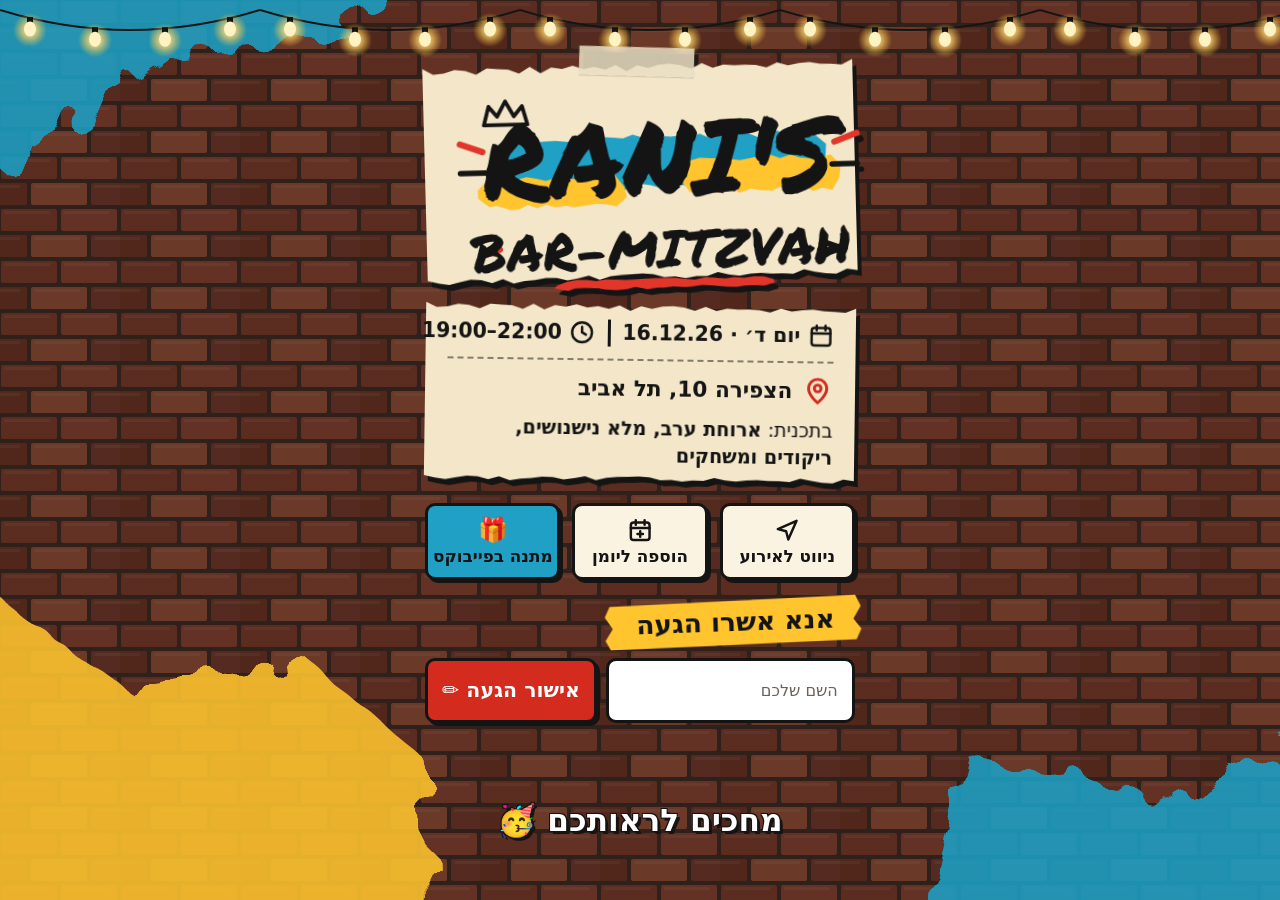
<file: index.html>
<!doctype html>
<html lang="he" dir="rtl">
<head>
<meta charset="utf-8">
<meta name="viewport" content="width=device-width, initial-scale=1, maximum-scale=1, user-scalable=no, viewport-fit=cover">
<meta http-equiv="Content-Security-Policy" content="default-src 'none'; script-src 'self'; style-src 'self' 'unsafe-inline' https://fonts.googleapis.com; font-src https://fonts.gstatic.com; img-src 'self' data:; connect-src 'self' https://script.google.com https://script.googleusercontent.com; base-uri 'none'; form-action 'none'; upgrade-insecure-requests">
<meta name="referrer" content="no-referrer">
<title>RANI'S BAR-MITZVAH 🥳</title>
<meta name="description" content="יום ד׳ · 16.12.26 · 19:00–22:00 · הצפירה 10, תל אביב">
<meta name="robots" content="noindex">
<meta name="theme-color" content="#2a211d">
<meta property="og:type" content="website">
<meta property="og:locale" content="he_IL">
<meta property="og:title" content="RANI'S BAR-MITZVAH 🥳">
<meta property="og:description" content="יום ד׳ · 16.12.26 · 19:00–22:00 · הצפירה 10, תל אביב">
<meta property="og:image" content="https://rani-bar-mitzvah-static.onrender.com/assets/og.jpg">
<meta property="og:image:width" content="1200">
<meta property="og:image:height" content="630">
<meta property="og:url" content="https://rani-bar-mitzvah-static.onrender.com/">
<meta name="twitter:card" content="summary_large_image">
<link rel="icon" href="assets/favicon.svg" type="image/svg+xml">
<link rel="icon" href="assets/favicon-32.png" sizes="32x32">
<link rel="apple-touch-icon" href="assets/apple-touch-icon.png">
<link rel="preconnect" href="https://fonts.googleapis.com">
<link rel="preconnect" href="https://fonts.gstatic.com" crossorigin>
<link rel="stylesheet" href="https://fonts.googleapis.com/css2?family=Rubik:wght@400;500;700;800;900&display=swap">
<link rel="stylesheet" href="css/style.css">
</head>
<body>
<noscript><p class="noscript">כדי לאשר הגעה צריך להפעיל JavaScript בדפדפן.</p></noscript>
<div class="wall" aria-hidden="true"></div>

<main class="stage">
  <div class="card" id="card">

    <section class="paper logo-paper enter e1">
      <span class="tape" aria-hidden="true"></span>
      <img class="logo" src="assets/logo-stacked.svg" alt="RANI'S BAR-MITZVAH" width="350" height="198">
    </section>

    <section class="paper info-paper enter e2">
      <div class="info-body">
        <div class="datetime">
          <div class="dt-item">
            <svg class="ic ic-22" aria-hidden="true"><use href="assets/icons/sprite.svg#i-calendar"/></svg>
            <div class="dt-text">יום ד׳ · <bdi dir="ltr">16.12.26</bdi></div>
          </div>
          <div class="dt-item dt-time">
            <svg class="ic ic-22" aria-hidden="true"><use href="assets/icons/sprite.svg#i-clock"/></svg>
            <bdi class="dt-text" dir="ltr">19:00–22:00</bdi>
          </div>
        </div>
        <div class="dash" aria-hidden="true"></div>
        <div class="place">
          <svg class="ic ic-26 red" aria-hidden="true"><use href="assets/icons/sprite.svg#i-map-pin"/></svg>
          <div class="place-text">הצפירה 10, תל אביב</div>
        </div>
        <div class="about">בתכנית: <b>ארוחת ערב, מלא נישנושים, ריקודים ומשחקים</b></div>
      </div>
    </section>

    <div class="actions enter e3">
      <button type="button" class="act" data-open="nav">
        <svg class="ic ic-22" aria-hidden="true"><use href="assets/icons/sprite.svg#i-navigation"/></svg>ניווט לאירוע
      </button>
      <button type="button" class="act" data-open="cal">
        <svg class="ic ic-22" aria-hidden="true"><use href="assets/icons/sprite.svg#i-calendar-plus"/></svg>הוספה ליומן
      </button>
      <button type="button" class="act act-gift" data-open="gift">
        <span class="emoji" aria-hidden="true">🎁</span>מתנה בפייבוקס
      </button>
    </div>

    <div class="rsvp-block enter e4">
      <div class="banner">אנא אשרו הגעה</div>
      <form class="rsvp-row" id="quick" novalidate>
        <input class="inp name-inp" id="quickName" type="text" maxlength="60" autocomplete="name" readonly enterkeyhint="done" placeholder="השם שלכם" aria-label="השם שלכם">
        <button class="btn-primary quick-btn" type="submit">אישור הגעה ✏️</button>
      </form>
      <div class="name-err" id="nameErr" role="alert" hidden>נא לכתוב שם כדי לאשר הגעה</div>
    </div>

    <p class="closing enter e5">מחכים לראותכם 🥳</p>
  </div>
</main>

<div class="scrim" id="scrim" hidden></div>

<div class="sheet" id="sheet" role="dialog" aria-modal="true" hidden>
  <div class="handle" aria-hidden="true"></div>

  <!-- 02/03 אישור הגעה -->
  <section data-view="rsvp" hidden>
    <header class="sh-head">
      <h2>אישור הגעה</h2>
      <button type="button" class="icon-btn" data-close aria-label="סגירה"><svg class="ic ic-22" aria-hidden="true"><use href="assets/icons/sprite.svg#i-close"/></svg></button>
    </header>
    <form id="rsvpForm" class="rsvp-form" novalidate>
      <div class="f-name">
        <label class="lbl" for="fName">שם</label>
        <input class="inp" id="fName" type="text" maxlength="60" autocomplete="name" enterkeyhint="done">
      </div>
      <div class="choice" role="radiogroup" aria-label="האם מגיעים">
        <button type="button" role="radio" aria-checked="true" data-v="yes" class="ch ch-yes"><span>🎉 מגיעים</span><svg class="ic ic-20 ch-check" aria-hidden="true"><use href="assets/icons/sprite.svg#i-check"/></svg></button>
        <button type="button" role="radio" aria-checked="false" data-v="no" class="ch ch-no"><span>😢 לא נוכל</span></button>
      </div>
      <div class="collapse f-count" id="countWrap">
        <div class="collapse-in">
          <div class="count-head"><span class="count-label">כמות האנשים המגיעים</span><small>עד 5</small></div>
          <div class="stepper" role="group" aria-label="כמות האנשים המגיעים">
            <button type="button" class="step-btn" id="plus" aria-label="הוספת אדם"><svg class="ic ic-22" aria-hidden="true"><use href="assets/icons/sprite.svg#i-plus"/></svg></button>
            <output class="step-val" id="countVal" aria-live="polite">1</output>
            <button type="button" class="step-btn" id="minus" aria-label="הפחתת אדם"><svg class="ic ic-22" aria-hidden="true"><use href="assets/icons/sprite.svg#i-minus"/></svg></button>
          </div>
        </div>
      </div>
      <div class="collapse f-note" id="noteWrap">
        <div class="collapse-in">
          <label class="lbl" for="fNote">הערה (לא חובה)</label>
          <textarea class="inp ta" id="fNote" maxlength="200" placeholder="אלרגיות, בקשות, ברכה לרני…"></textarea>
        </div>
      </div>
      <button type="button" class="note-link" id="noteLink" hidden>+ הוספת הערה</button>
      <input class="hp" id="hp" name="hp_x7" type="text" tabindex="-1" autocomplete="off" aria-hidden="true">
      <p class="form-err" id="rsvpErr" role="alert" hidden></p>
      <button type="submit" class="btn-primary send" id="sendBtn">שליחה</button>
    </form>
  </section>

  <!-- 04 תודה -->
  <section data-view="thanks" hidden class="center-view">
    <div class="sticker"><svg class="ic" aria-hidden="true"><use href="assets/icons/sprite.svg#i-check"/></svg></div>
    <h2 class="big" id="thanksTitle">תודה!</h2>
    <p class="thanks-line" id="thanksLine"></p>
    <p class="foot-note" id="sendStatus" role="status" aria-live="polite" hidden></p>
    <button type="button" class="link-btn" id="editRsvp">לשינוי או להוספת מוזמנים</button>
    <button type="button" class="btn-secondary" data-close>סגירה</button>
  </section>

  <!-- 05/N1 ניווט -->
  <section data-view="nav" hidden>
    <header class="sh-head">
      <h2>איך מגיעים?</h2>
      <button type="button" class="icon-btn" data-close aria-label="סגירה"><svg class="ic ic-22" aria-hidden="true"><use href="assets/icons/sprite.svg#i-close"/></svg></button>
    </header>
    <div class="paper-piece addr-piece">
      <span class="circle red-circle"><svg class="ic ic-22" aria-hidden="true"><use href="assets/icons/sprite.svg#i-map-pin"/></svg></span>
      <div class="addr-text"><b>הצפירה 10</b><span>תל אביב</span></div>
      <button type="button" class="copy-btn" id="copyAddr"><svg class="ic ic-20" aria-hidden="true"><use href="assets/icons/sprite.svg#i-copy"/></svg><span>העתקה</span></button>
    </div>
    <div class="lbl-muted">פתיחה באפליקציה</div>
    <div class="rows">
      <a class="row-link" data-app="Waze" data-color="#33ccff" href="https://waze.com/ul?q=%D7%94%D7%A6%D7%A4%D7%99%D7%A8%D7%94%2010%20%D7%AA%D7%9C%20%D7%90%D7%91%D7%99%D7%91&navigate=yes"><span class="tile" data-c="waze"><svg class="ic ic-22" aria-hidden="true"><use href="assets/icons/sprite.svg#i-navigation"/></svg></span><span class="row-name">Waze</span><span class="chev" aria-hidden="true">‹</span></a>
      <a class="row-link" data-app="Google Maps" data-color="#34a853" href="https://www.google.com/maps/dir/?api=1&destination=%D7%94%D7%A6%D7%A4%D7%99%D7%A8%D7%94+10+%D7%AA%D7%9C+%D7%90%D7%91%D7%99%D7%91"><span class="tile" data-c="google"><svg class="ic ic-22" aria-hidden="true"><use href="assets/icons/sprite.svg#i-navigation"/></svg></span><span class="row-name">Google Maps</span><span class="chev" aria-hidden="true">‹</span></a>
      <a class="row-link" data-app="Apple Maps" data-color="#e8e8ed" href="https://maps.apple.com/?daddr=%D7%94%D7%A6%D7%A4%D7%99%D7%A8%D7%94+10,+%D7%AA%D7%9C+%D7%90%D7%91%D7%99%D7%91"><span class="tile" data-c="apple"><svg class="ic ic-22" aria-hidden="true"><use href="assets/icons/sprite.svg#i-navigation"/></svg></span><span class="row-name">Apple Maps</span><span class="chev" aria-hidden="true">‹</span></a>
    </div>
  </section>

  <!-- 06/C1 יומן -->
  <section data-view="cal" hidden>
    <header class="sh-head">
      <h2>שומרים את התאריך</h2>
      <button type="button" class="icon-btn" data-close aria-label="סגירה"><svg class="ic ic-22" aria-hidden="true"><use href="assets/icons/sprite.svg#i-close"/></svg></button>
    </header>
    <div class="paper-piece cal-piece">
      <div class="mini-cal"><div class="mc-head">דצמ׳</div><div class="mc-day">16</div></div>
      <div class="cal-text"><b>בר המצווה של רני</b><span>יום ד׳ · <bdi dir="ltr">19:00–22:00</bdi></span><span>הצפירה 10, תל אביב</span></div>
    </div>
    <div class="rows rows-cal" id="calRows">
      <a class="row-link" data-id="google" data-app="Google Calendar" data-color="#4285f4" href="https://calendar.google.com/calendar/render?action=TEMPLATE&text=%D7%91%D7%A8%20%D7%94%D7%9E%D7%A6%D7%95%D7%95%D7%94%20%D7%A9%D7%9C%20%D7%A8%D7%A0%D7%99&dates=20261216T170000Z/20261216T200000Z&location=%D7%94%D7%A6%D7%A4%D7%99%D7%A8%D7%94%2010%2C%20%D7%AA%D7%9C%20%D7%90%D7%91%D7%99%D7%91"><span class="tile" data-c="gcal"><svg class="ic ic-22" aria-hidden="true"><use href="assets/icons/sprite.svg#i-calendar"/></svg></span><span class="row-name">Google Calendar</span><span class="chev" aria-hidden="true">‹</span></a>
      <a class="row-link" data-id="apple" data-app="יומן Apple" data-color="#3a3a3c" href="webcal://rani-bar-mitzvah-static.onrender.com/rani-bar-mitzvah.ics"><span class="tile" data-c="apple"><svg class="ic ic-22" aria-hidden="true"><use href="assets/icons/sprite.svg#i-calendar"/></svg></span><span class="row-name">Apple Calendar</span><span class="chev" aria-hidden="true">‹</span></a>
      <a class="row-link" data-id="outlook" data-app="Outlook" data-color="#0f78d4" href="https://outlook.live.com/calendar/0/deeplink/compose?subject=%D7%91%D7%A8%20%D7%94%D7%9E%D7%A6%D7%95%D7%95%D7%94%20%D7%A9%D7%9C%20%D7%A8%D7%A0%D7%99&startdt=2026-12-16T19:00:00%2B02:00&enddt=2026-12-16T22:00:00%2B02:00&location=%D7%94%D7%A6%D7%A4%D7%99%D7%A8%D7%94%2010%2C%20%D7%AA%D7%9C%20%D7%90%D7%91%D7%99%D7%91"><span class="tile" data-c="outlook"><svg class="ic ic-22" aria-hidden="true"><use href="assets/icons/sprite.svg#i-calendar"/></svg></span><span class="row-name">Outlook</span><span class="chev" aria-hidden="true">‹</span></a>
      <a class="row-link" data-id="ics" data-ics href="rani-bar-mitzvah.ics"><span class="tile" data-c="ics"><svg class="ic ic-22" aria-hidden="true"><use href="assets/icons/sprite.svg#i-download"/></svg></span><span class="row-name">הורדת קובץ ICS</span><span class="chev" aria-hidden="true">‹</span></a>
    </div>
  </section>

  <!-- C2 קובץ יומן מוכן -->
  <section data-view="ics" hidden class="center-view">
    <div class="sticker"><svg class="ic" aria-hidden="true"><use href="assets/icons/sprite.svg#i-calendar-plus"/></svg></div>
    <h2 class="big">הקובץ מוכן!</h2>
    <p class="thanks-line">פתחו את rani-bar-mitzvah.ics ובחרו <b>"הוספה ליומן"</b>.</p>
    <a class="btn-primary btn-block" id="icsOpen" href="rani-bar-mitzvah.ics"><svg class="ic ic-22" aria-hidden="true"><use href="assets/icons/sprite.svg#i-download"/></svg>פתיחת הקובץ</a>
    <button type="button" class="btn-secondary" data-close>חזרה להזמנה</button>
    <p class="foot-note">לא נפתח בווטסאפ? פתחו את הקישור ב-Safari / Chrome דרך ⋯</p>
  </section>

  <!-- G1 מתנה -->
  <section data-view="gift" hidden>
    <header class="sh-head">
      <h2>🎁 מתנה לרני</h2>
      <button type="button" class="icon-btn" data-close aria-label="סגירה"><svg class="ic ic-22" aria-hidden="true"><use href="assets/icons/sprite.svg#i-close"/></svg></button>
    </header>
    <div class="paper-piece gift-piece">
      <span class="circle blue-circle"><svg class="ic ic-28" aria-hidden="true"><use href="assets/icons/sprite.svg#i-gift"/></svg></span>
      <p>מי שרוצה, ניתן להצטרף <b>למתנה בפייבוקס</b>.</p>
    </div>
    <a class="btn-primary btn-blue btn-block" id="giftOpen" data-app="PayBox" data-color="#1fa0c4" href="#">פתיחה בפייבוקס ‹</a>
    <button type="button" class="btn-secondary btn-block" id="copyGift"><svg class="ic ic-20" aria-hidden="true"><use href="assets/icons/sprite.svg#i-copy"/></svg><span>העתקת הקישור</span></button>
    <p class="foot-note">נפתח באפליקציית PayBox. אין אפליקציה? הקישור ייפתח בדפדפן.</p>
  </section>

  <!-- X פותחים אפליקציה -->
  <section data-view="leave" hidden class="center-view">
    <span class="circle big-circle" id="leaveCircle"><svg class="ic ic-34" aria-hidden="true"><use href="assets/icons/sprite.svg#i-navigation"/></svg></span>
    <h2 class="big" id="leaveTitle">פותחים…</h2>
    <div class="bar" aria-hidden="true"><i></i></div>
    <a class="link-btn" id="leaveRetry" href="#">לא נפתח? לחצו כאן</a>
  </section>
</div>

<div class="toast" id="toast" role="status" aria-live="polite" hidden></div>

<script src="js/config.js"></script>
<script src="js/app.js"></script>
</body>
</html>
</file>
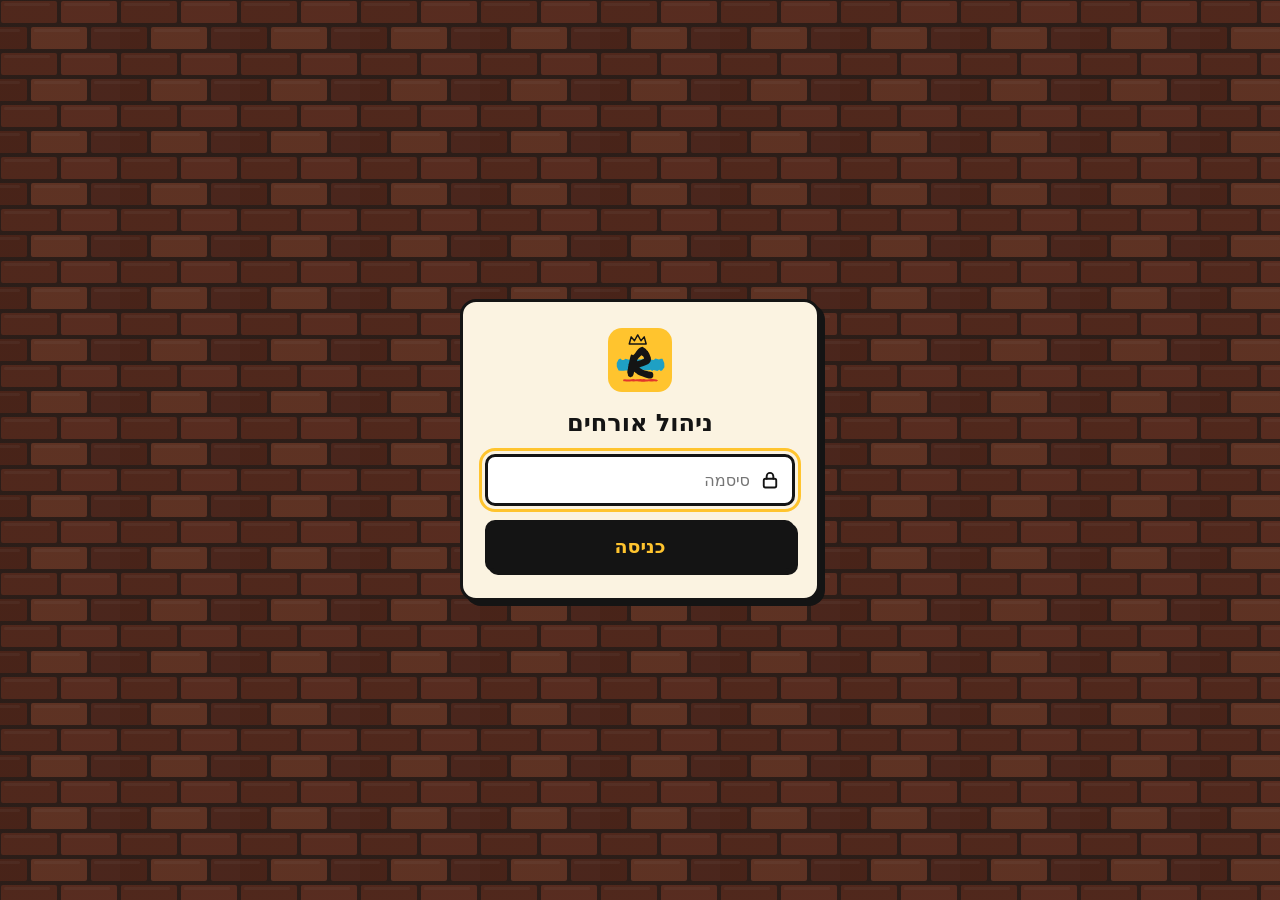
<file: admin/index.html>
<!doctype html>
<html lang="he" dir="rtl">
<head>
<meta charset="utf-8">
<meta name="viewport" content="width=device-width, initial-scale=1, viewport-fit=cover">
<meta http-equiv="Content-Security-Policy" content="default-src 'none'; script-src 'self'; style-src 'self' 'unsafe-inline' https://fonts.googleapis.com; font-src https://fonts.gstatic.com; img-src 'self' data:; connect-src 'self' https://script.google.com https://script.googleusercontent.com; base-uri 'none'; form-action 'none'; upgrade-insecure-requests">
<meta name="referrer" content="no-referrer">
<title>ניהול אורחים · הבר מצווה של רני</title>
<meta name="robots" content="noindex,nofollow">
<meta name="theme-color" content="#2a211d">
<link rel="icon" href="../assets/favicon.svg" type="image/svg+xml">
<link rel="icon" href="../assets/favicon-32.png" sizes="32x32">
<link rel="preconnect" href="https://fonts.googleapis.com">
<link rel="preconnect" href="https://fonts.gstatic.com" crossorigin>
<link rel="stylesheet" href="https://fonts.googleapis.com/css2?family=Rubik:wght@400;500;700;800;900&display=swap">
<link rel="stylesheet" href="admin.css">
</head>
<body>
<noscript><p style="padding:12px;background:#f3e6c9;text-align:center">נדרש JavaScript.</p></noscript>
<div class="wall" aria-hidden="true"></div>

<!-- כניסה -->
<main id="login" class="login">
  <form id="loginForm" class="login-card" autocomplete="off" novalidate>
    <img src="../assets/mark.svg" alt="" width="64" height="64">
    <h1>ניהול אורחים</h1>
    <label class="pw">
      <svg class="ic" aria-hidden="true"><use href="../assets/icons/sprite.svg#i-lock"/></svg>
      <input id="pw" type="password" placeholder="סיסמה" autocomplete="current-password" aria-label="סיסמה" required>
    </label>
    <p id="loginErr" class="err" role="alert" hidden>סיסמה שגויה, נסו שוב</p>
    <button id="loginBtn" class="btn-ink" type="submit">כניסה</button>
  </form>
</main>

<!-- לוח בקרה -->
<div id="dash" hidden>
  <header class="top">
    <img src="../assets/mark.svg" alt="" width="48" height="48">
    <h1>ניהול אורחים <span>· בר המצווה של רני</span></h1>
    <div class="top-act">
      <button id="exportBtn" class="btn-light" type="button"><svg class="ic" aria-hidden="true"><use href="../assets/icons/sprite.svg#i-download"/></svg><span>ייצוא לאקסל</span></button>
      <button id="logoutBtn" class="btn-out" type="button"><svg class="ic" aria-hidden="true"><use href="../assets/icons/sprite.svg#i-log-out"/></svg><span>יציאה</span></button>
    </div>
  </header>
  <main class="wrap">
    <section class="tiles" aria-label="סיכום">
      <div class="tile t-yellow"><b id="sTotal">0</b><span>סה״כ אנשים</span></div>
      <div class="tile t-light"><b id="sYes">0</b><span>אישורים</span></div>
      <div class="tile t-blue"><b id="sPlus">0</b><span>מלווים</span></div>
      <div class="tile t-white"><b id="sNo">0</b><span>לא מגיעים</span></div>
    </section>
    <section class="tools">
      <label class="search">
        <svg class="ic" aria-hidden="true"><use href="../assets/icons/sprite.svg#i-search"/></svg>
        <input id="q" type="search" placeholder="חיפוש לפי שם" aria-label="חיפוש לפי שם">
      </label>
      <div class="seg" role="group" aria-label="סינון">
        <button type="button" data-f="all" aria-pressed="true">הכול <i id="cAll">0</i></button>
        <button type="button" data-f="yes" aria-pressed="false">מגיעים <i id="cYes">0</i></button>
        <button type="button" data-f="no" aria-pressed="false">לא מגיעים <i id="cNo">0</i></button>
      </div>
      <button id="addBtn" class="btn-red" type="button"><svg class="ic" aria-hidden="true"><use href="../assets/icons/sprite.svg#i-plus"/></svg><span>הוספת אורח</span></button>
    </section>
    <section class="tbl-wrap">
      <table class="tbl">
        <thead><tr><th>שם</th><th>סטטוס</th><th>כמות</th><th>הערה</th><th>עודכן</th><th><span class="sr">פעולות</span></th></tr></thead>
        <tbody id="rows"></tbody>
      </table>
      <p id="empty" class="empty" hidden>אין אורחים להצגה</p>
    </section>
  </main>
</div>

<!-- מודאל עריכה/הוספה -->
<div id="mScrim" class="m-scrim" hidden>
  <form id="mForm" class="modal" role="dialog" aria-modal="true" aria-labelledby="mTitle" novalidate>
    <h2 id="mTitle">עריכת אורח</h2>
    <label class="fl">שם<input id="mName" class="inp" maxlength="60" autocomplete="off"></label>
    <div class="choice" role="radiogroup" aria-label="סטטוס">
      <button type="button" class="ch" data-v="yes" role="radio" aria-checked="true">מגיע/ה</button>
      <button type="button" class="ch" data-v="no" role="radio" aria-checked="false">לא מגיע/ה</button>
    </div>
    <div id="mCountWrap" class="fl">כמות אנשים
      <div class="step">
        <button type="button" id="mMinus" aria-label="פחות"><svg class="ic" aria-hidden="true"><use href="../assets/icons/sprite.svg#i-minus"/></svg></button>
        <b id="mCount">1</b>
        <button type="button" id="mPlus" aria-label="יותר"><svg class="ic" aria-hidden="true"><use href="../assets/icons/sprite.svg#i-plus"/></svg></button>
      </div>
    </div>
    <label class="fl">הערה<textarea id="mNote" class="inp" rows="2" maxlength="200"></textarea></label>
    <p id="mErr" class="err" role="alert" hidden></p>
    <div class="m-act">
      <button id="mSave" class="btn-red" type="submit">שמירה</button>
      <button id="mDel" class="btn-danger" type="button"><svg class="ic" aria-hidden="true"><use href="../assets/icons/sprite.svg#i-trash"/></svg><span>מחיקה</span></button>
      <button id="mCancel" class="btn-light" type="button">ביטול</button>
    </div>
  </form>
</div>
<div id="toast" class="toast" role="status" aria-live="polite" hidden></div>
<script src="../js/config.js"></script>
<script src="admin.js"></script>
</body>
</html>
</file>
<file: css/style.css>
/* RANI'S BAR-MITZVAH – הזמנה דיגיטלית (לפי design_handoff) */
:root{
  /* יחידה לפי רוחב (לא גובה); svh יציב – שום דבר לא קופץ כשסרגל הכתובות נעלם */
  --u: calc(min(100vw, 100svh * 0.57, 468px) / 390);
  --ink:#141414; --paper:#f3e6c9; --paper-light:#fbf3e1; --yellow:#ffc42e; --blue:#1fa0c4; --red:#d42b1f;
  --red-pressed:#a81f15; --blue-pressed:#17809d; --paper-pressed:#ece1c9; --error:#b3261e;
  --err-bg:#ffd9d4; --err-tx:#8a1d14; --ok-bg:#c9f0d3; --ok-tx:#14532a; --muted:#5b5048; --placeholder:#6b6159;
  --kb:0px;
}
*{box-sizing:border-box; -webkit-tap-highlight-color:transparent}
html{background:#3b2820; -webkit-text-size-adjust:100%; min-height:100%; overflow-x:hidden; overscroll-behavior:none; touch-action:manipulation}
body{margin:0; min-height:100svh; font-family:'Rubik',system-ui,sans-serif; font-size:16px; line-height:1.45; color:var(--ink); overflow-x:hidden}
body.locked{overflow:hidden; position:fixed; inset:0; width:100%}
body{overscroll-behavior:none; max-width:100vw}
.name-inp[readonly]{cursor:text}
button,input,textarea{font:inherit; color:inherit}
button{cursor:pointer}
a{color:inherit}
bdi{unicode-bidi:isolate}
.noscript{position:relative; z-index:9; margin:0; padding:12px; text-align:center; background:var(--paper)}

/* ---- רקע: אורות, כתמי צבע, הכהיה, לבנים ---- */
.wall{position:fixed; inset:0; z-index:-1;
  background:
    url(../assets/bg-lights.svg) 0 4px / 260px 70px repeat-x,
    url(../assets/bg-paint.svg) center / cover no-repeat,
    linear-gradient(rgba(25,14,10,.35), rgba(25,14,10,.35)),
    url(../assets/bg-brick.svg) 0 0 / 120px 52px;}

/* ---- כרטיס ההזמנה ---- */
.stage{min-height:100svh; display:grid; place-items:center}
.card{width:calc(390 * var(--u)); height:calc(680 * var(--u)); padding:calc(14 * var(--u)) calc(16 * var(--u)) calc(12 * var(--u)); display:flex; flex-direction:column; gap:calc(14 * var(--u)); position:relative}
.ic{display:block; flex:none; width:1em; height:1em}
.ic-20{width:20px; height:20px}.ic-22{width:calc(22 * var(--u)); height:calc(22 * var(--u)); min-width:18px; min-height:18px}
.ic-26{width:calc(26 * var(--u)); height:calc(26 * var(--u)); min-width:22px; min-height:22px}
.ic-28{width:28px; height:28px}.ic-34{width:34px; height:34px}
.red{color:var(--red)}

.paper{position:relative; filter:drop-shadow(calc(4 * var(--u)) calc(5 * var(--u)) 0 var(--ink))}
.paper::before{content:""; position:absolute; inset:0; background:url(../assets/paper.svg) center / 100% 100% no-repeat}
.logo-paper{height:calc(188 * var(--u)); transform:rotate(-1.5deg)}
.tape{position:absolute; top:calc(-10 * var(--u)); left:50%; width:calc(96 * var(--u)); height:calc(24 * var(--u)); margin-left:calc(-48 * var(--u)); background:rgba(236,224,196,.85); transform:rotate(3deg); box-shadow:0 1px 0 rgba(0,0,0,.15); z-index:2}
.logo{position:absolute; left:calc(20 * var(--u)); top:calc(10 * var(--u)); width:calc(350 * var(--u)); height:calc(198 * var(--u)); display:block}
.info-paper{transform:rotate(.8deg)}
.info-body{position:relative; padding:calc(16 * var(--u)) calc(18 * var(--u)) calc(14 * var(--u)); display:flex; flex-direction:column; gap:calc(10 * var(--u))}
.datetime{display:flex; gap:calc(10 * var(--u)); justify-content:space-between}
.dt-item{display:flex; align-items:center; gap:calc(6 * var(--u)); white-space:nowrap}
.dt-time{border-right:3px solid var(--ink); padding-right:calc(10 * var(--u))}
.dt-text{font-weight:800; font-size:max(14px, calc(17 * var(--u))); line-height:1.1}
.dash{height:0; border-top:2px dashed var(--ink); opacity:.5}
.place{display:flex; align-items:center; gap:calc(8 * var(--u))}
.place-text{font-weight:700; font-size:max(14px, calc(18 * var(--u)))}
.about{font-size:max(14px, calc(16 * var(--u))); line-height:1.4; text-wrap:pretty}
.about b{font-weight:800}

.actions{display:grid; grid-template-columns:repeat(3, minmax(0, 1fr)); gap:calc(10 * var(--u))}
.act{min-height:max(44px, calc(64 * var(--u))); background:var(--paper-light); border:3px solid var(--ink); border-radius:10px; box-shadow:3px 3px 0 var(--ink); display:flex; flex-direction:column; align-items:center; justify-content:center; gap:3px; padding:4px 2px; font-weight:700; font-size:max(14px, calc(14 * var(--u))); line-height:1.15; text-align:center}
.act-gift{background:var(--blue)}
.act .emoji{font-size:max(18px, calc(20 * var(--u))); line-height:calc(22 * var(--u))}
.act:active{transform:translate(2px,2px); box-shadow:1px 1px 0 var(--ink); background:var(--paper-pressed)}
.act-gift:active{background:var(--blue-pressed)}

.rsvp-block{display:flex; flex-direction:column; gap:calc(10 * var(--u)); margin-top:2px}
.banner{align-self:flex-start; margin-right:-6px; background:var(--yellow); padding:calc(6 * var(--u)) calc(22 * var(--u)) calc(7 * var(--u)) calc(26 * var(--u)); transform:rotate(-2deg); clip-path:polygon(2% 8%,0 30%,3% 55%,0 80%,2% 100%,98% 94%,100% 72%,97% 50%,100% 24%,98% 0); font-weight:900; font-size:max(14px, calc(22 * var(--u))); line-height:1.2}
.rsvp-row{display:flex; gap:calc(8 * var(--u))}
.inp{width:100%; min-width:0; height:54px; background:#fff; border:3px solid var(--ink); border-radius:10px; padding:0 14px; font-size:16px; color:var(--ink); outline:none}
.inp::placeholder{color:var(--placeholder); opacity:1}
.inp:focus-visible{outline:3px solid var(--yellow); outline-offset:3px}
.inp.bad{border-color:var(--red)}
.name-inp{flex:1; height:max(44px, calc(54 * var(--u)))}
.btn-primary{height:max(44px, calc(54 * var(--u))); flex:none; background:var(--red); color:#fff; border:3px solid var(--ink); border-radius:10px; box-shadow:3px 3px 0 var(--ink); display:inline-flex; align-items:center; justify-content:center; gap:6px; padding:0 14px; font-weight:800; font-size:max(14px, calc(17 * var(--u))); text-decoration:none; white-space:nowrap}
.btn-primary:active{transform:translate(2px,2px); box-shadow:1px 1px 0 var(--ink); background:var(--red-pressed)}
.btn-primary[disabled],.btn-secondary[disabled]{opacity:.45; box-shadow:none; pointer-events:none}
.name-err{margin-top:-4px; background:#fff; align-self:flex-start; padding:2px 8px; border-radius:6px; color:var(--error); font-weight:700; font-size:14px}
.name-err[hidden],.form-err[hidden]{display:none}
.closing{margin:auto 0 0; text-align:center; font-weight:900; font-size:max(14px, calc(26 * var(--u))); color:#fff; text-shadow:3px 3px 0 var(--ink), -1px -1px 0 var(--ink), 1px -1px 0 var(--ink), -1px 1px 0 var(--ink)}
:focus-visible{outline:3px solid var(--yellow); outline-offset:3px}

/* ---- כניסה לדף ---- */
.enter{animation:enter .22s ease-out both}
.e1{animation-delay:0s}.e2{animation-delay:.06s}.e3{animation-delay:.12s}.e4{animation-delay:.18s}.e5{animation-delay:.24s}
@keyframes enter{from{opacity:0; transform:scale(.96) rotate(0deg)}}
.logo-paper.enter{--r:-1.5deg}.info-paper.enter{--r:.8deg}

/* ---- גיליון תחתון ---- */
.scrim{will-change:opacity; position:fixed; inset:0; z-index:70; background:rgba(10,6,4,.28); opacity:0; transition:opacity .2s ease}
.scrim[hidden],.sheet[hidden],.toast[hidden]{display:none}
.scrim.show{opacity:1}
.sheet{will-change:transform; overflow-x:hidden; touch-action:pan-y; position:fixed; z-index:80; left:0; right:0; bottom:var(--kb); max-width:520px; margin:0 auto; max-height:92svh; overflow-y:auto; overscroll-behavior:contain; background:var(--paper-light); border-top:3px solid var(--ink); border-radius:22px 22px 0 0; padding:10px 18px calc(30px + env(safe-area-inset-bottom)); display:flex; flex-direction:column; gap:16px; transform:translateY(100%); transition:transform .2s ease-in}
.sheet.show{transform:none; transition:transform .28s cubic-bezier(.2,.9,.3,1.1)}
.sheet > section{display:flex; flex-direction:column; gap:16px}
.sheet > section[hidden]{display:none}
.handle{width:44px; height:5px; border-radius:3px; background:var(--ink); opacity:.3; margin:0 auto}
.sh-head{display:flex; align-items:center; justify-content:space-between; gap:10px}
.sh-head h2{margin:0; font-weight:900; font-size:24px; line-height:1.2}
.icon-btn{width:44px; height:44px; flex:none; display:grid; place-items:center; background:#fff; border:3px solid var(--ink); border-radius:10px; padding:0; box-shadow:3px 3px 0 var(--ink)}
.icon-btn:active{transform:translate(2px,2px); box-shadow:1px 1px 0 var(--ink)}
.lbl{display:block; font-weight:700; font-size:14px; margin-bottom:6px}
.lbl-muted{font-weight:700; font-size:14px; color:var(--muted); margin-bottom:-8px}
.inp.ta{height:72px; padding:10px 14px; resize:none; line-height:1.4}
.f-name .inp{height:52px}

.choice{display:grid; grid-template-columns:1fr 1fr; gap:10px}
.ch{height:54px; background:#fff; border:3px solid var(--ink); border-radius:10px; display:flex; align-items:center; justify-content:center; gap:8px; font-weight:700; font-size:18px; padding:0 6px}
.ch[aria-checked="true"]{background:var(--yellow); box-shadow:3px 3px 0 var(--ink)}
.ch .ch-check{display:none}
.ch[aria-checked="true"] .ch-check{display:block}
.ch.pop{animation:pop .18s ease}
@keyframes pop{50%{transform:scale(1.06)}}
.count-head{display:flex; align-items:baseline; gap:8px; margin-bottom:8px}
.count-label{font-weight:700; font-size:16px}
.count-head small{font-size:14px; color:var(--muted)}
.stepper{display:flex; align-items:center; justify-content:flex-start; gap:0; width:max-content}
.step-btn{width:48px; height:48px; display:grid; place-items:center; background:#fff; border:3px solid var(--ink); border-radius:10px; padding:0; box-shadow:3px 3px 0 var(--ink)}
.step-btn:active{transform:translate(2px,2px); box-shadow:1px 1px 0 var(--ink)}
.step-btn[disabled]{opacity:.45; box-shadow:none}
.step-val{min-width:64px; text-align:center; font-weight:900; font-size:24px}

/* פתיחה וסגירה חלקות של שדות */
.collapse{display:grid; grid-template-rows:1fr; opacity:1; transition:grid-template-rows .2s ease, opacity .2s ease}
.collapse > .collapse-in{overflow:hidden; min-height:0}
.collapse.closed{grid-template-rows:0fr; opacity:0; visibility:hidden; transition:grid-template-rows .2s ease, opacity .2s ease, visibility 0s .2s}
.rsvp-form{display:flex; flex-direction:column; gap:16px}
.btn-primary.send{width:100%; height:56px; font-size:19px}
.form-err{margin:0; color:var(--error); font-weight:700; font-size:14px}
.hp{position:absolute !important; left:0; top:0; width:1px; height:1px; opacity:0; pointer-events:none; clip-path:inset(50%)}
.note-link{display:none; background:none; border:0; padding:0; text-decoration:underline; font-weight:700; font-size:14px; color:var(--ink); min-height:44px}

/* 03 – מקלדת פתוחה (קומפקטי) */
.sheet.compact{padding:14px 18px calc(14px + env(safe-area-inset-bottom)); gap:12px}
.sheet.compact .handle{display:none}
.sheet.compact .sh-head h2{font-size:20px}
.sheet.compact .rsvp-form{display:grid; grid-template-columns:1fr auto; gap:12px; align-items:center}
.sheet.compact .f-name,.sheet.compact .form-err,.sheet.compact .f-note{grid-column:1 / -1}
.sheet.compact .f-name .lbl{display:none}
.sheet.compact .f-name .inp{height:48px; border-color:var(--red); outline:3px solid var(--yellow); outline-offset:0}
.sheet.compact .choice{grid-column:1 / 2; gap:8px}
.sheet.compact .ch{height:44px; font-size:16px}
.sheet.compact .ch .ch-check{display:none !important}
.sheet.compact .f-count{grid-column:2 / 3}
.sheet.compact .count-head{display:none}
.sheet.compact .step-btn{width:44px; height:44px}
.sheet.compact .step-val{min-width:36px; font-size:20px}
.sheet.compact .f-note{display:none}
.sheet.compact .note-link{display:block; grid-column:1 / 2}
.sheet.compact .btn-primary.send{grid-column:2 / 3; width:auto; height:48px; padding:0 22px}
.sheet.compact.note-open .f-note{display:grid}
.sheet.compact.note-open .note-link{display:none}
.sheet.compact.declined .f-count{display:none}
.sheet.compact.declined .choice{grid-column:1 / -1}

/* 04 תודה / מרכזי */
.center-view{align-items:center; text-align:center; gap:14px}
.sticker{width:84px; height:84px; border-radius:50%; background:var(--yellow); border:3px solid var(--ink); box-shadow:3px 3px 0 var(--ink); display:grid; place-items:center; transform:rotate(-6deg)}
.sticker .ic{width:40px; height:40px}
.big{margin:0; font-weight:900; font-size:32px; line-height:1.15}
.center-view h2.big{font-size:26px}
#thanksTitle{font-size:32px}
.thanks-line{margin:0; font-size:16px}
.thanks-line b{font-weight:800}
.link-btn{background:none; border:0; padding:0; min-height:44px; text-decoration:underline; font-weight:700; font-size:16px; color:var(--ink)}
.btn-secondary{min-height:52px; background:#fff; border:3px solid var(--ink); border-radius:10px; padding:0 18px; font-weight:700; font-size:17px; display:inline-flex; align-items:center; justify-content:center; gap:8px; box-shadow:3px 3px 0 var(--ink)}
.btn-secondary:active{transform:translate(2px,2px); box-shadow:1px 1px 0 var(--ink); background:var(--paper-pressed)}
.btn-secondary.ok{background:var(--ok-bg); color:var(--ok-tx)}
.btn-block{width:100%}
.btn-primary.btn-block{height:58px; font-size:19px}
.btn-blue{background:var(--blue); color:var(--ink)}
.btn-blue:active{background:var(--blue-pressed)}
.foot-note{margin:0; font-size:14px; color:var(--muted)}
.center-view .foot-note{max-width:34ch}

/* ניווט / יומן / מתנה */
.paper-piece{position:relative; display:flex; align-items:center; gap:12px; background:var(--paper); border:3px solid var(--ink); border-radius:12px; padding:12px 14px}
.addr-piece{box-shadow:3px 3px 0 var(--ink)}
.circle{display:grid; place-items:center; border:3px solid var(--ink); border-radius:50%; flex:none}
.red-circle{width:48px; height:48px; background:var(--red); color:#fff}
.blue-circle{width:56px; height:56px; background:var(--blue); color:var(--ink)}
.addr-text{display:flex; flex-direction:column; flex:1; min-width:0}
.addr-text b{font-weight:800; font-size:19px; line-height:1.2}
.addr-text span{font-size:15px}
.copy-btn{min-height:44px; display:inline-flex; align-items:center; gap:6px; background:#fff; border:3px solid var(--ink); border-radius:10px; padding:0 12px; font-weight:700; font-size:14px; box-shadow:3px 3px 0 var(--ink)}
.copy-btn.ok,.btn-secondary.ok{background:var(--ok-bg); color:var(--ok-tx)}
.rows{display:flex; flex-direction:column; gap:10px}
.row-link{min-height:60px; display:flex; align-items:center; gap:12px; background:#fff; border:3px solid var(--ink); border-radius:10px; padding:0 14px; text-decoration:none; font-weight:700; font-size:17px}
.rows-cal .row-link{min-height:56px}
.row-link:active{transform:translate(2px,2px); background:var(--paper-pressed)}
.row-name{flex:1}
.chev{font-size:24px; line-height:1}
.tile{width:36px; height:36px; display:grid; place-items:center; border:2px solid var(--ink); border-radius:8px; flex:none; color:var(--ink)}
.tile[data-c=waze]{background:#33ccff}.tile[data-c=google]{background:#7bd88f}.tile[data-c=apple]{background:#e8e8ed}
.tile[data-c=gcal]{background:#8ab4f8}.tile[data-c=outlook]{background:#4aa3ea}.tile[data-c=ics]{background:var(--yellow)}
.cal-piece{gap:14px}
.mini-cal{width:64px; flex:none; background:#fff; border:3px solid var(--ink); border-radius:8px; overflow:hidden; text-align:center}
.mc-head{background:var(--red); color:#fff; font-weight:800; font-size:14px; padding:2px 0}
.mc-day{font-weight:900; font-size:30px; line-height:1.15; padding:2px 0}
.cal-text{display:flex; flex-direction:column; min-width:0; font-size:15px}
.cal-text b{font-weight:800; font-size:18px}
.gift-piece{transform:rotate(-1deg); box-shadow:3px 4px 0 var(--ink); align-items:flex-start}
.gift-piece p{margin:0; font-size:16px}
.gift-piece b{font-weight:800}

/* X – פותחים אפליקציה */
.big-circle{width:76px; height:76px; background:var(--yellow)}
.bar{width:180px; height:10px; border:3px solid var(--ink); border-radius:6px; overflow:hidden; background:#fff}
.bar i{display:block; height:100%; width:45%; background:var(--yellow); animation:bar 1s ease-in-out infinite alternate}
@keyframes bar{from{transform:translateX(120%)}to{transform:translateX(-10%)}}

.toast{position:fixed; z-index:90; left:50%; transform:translateX(-50%); bottom:calc(24px + env(safe-area-inset-bottom)); max-width:92vw; background:var(--err-bg); color:var(--err-tx); border:3px solid var(--ink); border-radius:10px; box-shadow:3px 3px 0 var(--ink); padding:10px 16px; font-weight:700; font-size:15px}
.toast.ok{background:var(--ok-bg); color:var(--ok-tx)}

/* ---- תנועה מופחתת ---- */
@media (prefers-reduced-motion:reduce){
  *,*::before,*::after{animation:none !important; transition:opacity .12s linear !important}
  .enter{animation:fade .12s linear both !important}
  @keyframes fade{from{opacity:0}}
  .sheet,.sheet.show{transition:opacity .12s linear !important; transform:none}
  .sheet:not(.show){opacity:0}
}
.rsvp-row.done .quick-btn{flex:1; width:100%}
/* מצב מקלדת + הערה: דחיסה כדי שהכול ייכנס מעל המקלדת בלי גלילה */
.sheet.compact.note-open .sh-head h2{display:none}
.sheet.compact.note-open .f-note .lbl{display:none}
.sheet.compact.note-open .f-note .inp.ta{height:56px; padding:8px 14px}
.sheet.compact.note-open{gap:10px}
.toast{width:max-content}
.big,.thanks-line,.addr-text,.cal-text{overflow-wrap:anywhere}
</file>
<file: admin/admin.css>
:root{--ink:#141414;--paper:#f3e6c9;--paper-light:#fbf3e1;--yellow:#ffc42e;--blue:#1fa0c4;--red:#d42b1f;--red-pressed:#a81f15;--paper-pressed:#ece1c9;--error:#b3261e;--err-bg:#ffd9d4;--err-tx:#8a1d14;--ok-bg:#c9f0d3;--ok-tx:#14532a;--muted:#5b5048}
*{box-sizing:border-box;-webkit-tap-highlight-color:transparent}
html{background:#2a1c16}
body{margin:0;min-height:100svh;font-family:'Rubik',system-ui,sans-serif;font-size:16px;line-height:1.45;color:var(--ink)}
button,input,textarea{font:inherit;color:inherit}button{cursor:pointer}
bdi{unicode-bidi:isolate}
[hidden]{display:none!important}
.sr{position:absolute;width:1px;height:1px;overflow:hidden;clip:rect(0 0 0 0)}
.wall{position:fixed;inset:0;z-index:-1;background:linear-gradient(rgba(25,14,10,.45),rgba(25,14,10,.45)),url(../assets/bg-brick.svg) 0 0/120px 52px}
.ic{width:20px;height:20px;flex:none}
:focus-visible{outline:3px solid var(--yellow);outline-offset:3px}
.err{margin:0;color:var(--error);font-weight:700;font-size:14px}
/* כפתורים */
.btn-ink,.btn-red,.btn-light,.btn-out,.btn-danger{min-height:44px;border:3px solid var(--ink);border-radius:10px;padding:0 16px;font-weight:800;display:inline-flex;align-items:center;justify-content:center;gap:8px;box-shadow:3px 3px 0 var(--ink);white-space:nowrap}
.btn-ink{background:var(--ink);color:var(--yellow);height:52px;width:100%;font-size:19px}
.btn-red{background:var(--red);color:#fff}.btn-red:active{background:var(--red-pressed)}
.btn-light{background:var(--paper-light)}.btn-light:active{background:var(--paper-pressed)}
.btn-out{background:transparent;color:#fff;border-color:#fff;box-shadow:none}
.btn-danger{background:#fff;color:var(--error);border-color:var(--error)}
.btn-ink:active,.btn-red:active,.btn-light:active,.btn-danger:active{transform:translate(2px,2px);box-shadow:1px 1px 0 var(--ink)}
button[disabled]{opacity:.45;box-shadow:none;pointer-events:none}
/* כניסה */
.login{min-height:100svh;display:grid;place-items:center;padding:20px}
.login-card{width:min(360px,100%);background:var(--paper-light);border:3px solid var(--ink);border-radius:16px;box-shadow:5px 5px 0 var(--ink);padding:26px 22px;display:flex;flex-direction:column;align-items:center;gap:14px}
.login-card h1{margin:0;font-weight:900;font-size:24px}
.pw{width:100%;display:flex;align-items:center;gap:8px;height:52px;background:#fff;border:3px solid var(--ink);border-radius:10px;padding:0 12px}
.pw input{flex:1;min-width:0;border:0;outline:0;background:transparent;font-size:16px}
.pw:focus-within{outline:3px solid var(--yellow);outline-offset:3px}
.pw.bad{border-color:var(--red)}
/* לוח */
.top{min-height:84px;padding:12px 22px;display:flex;align-items:center;gap:14px;background:url(../assets/bg-brick.svg) 0 0/120px 52px;border-bottom:3px solid var(--ink)}
.top h1{margin:0;color:#fff;font-weight:900;font-size:24px;text-shadow:2px 2px 0 var(--ink);flex:1}
.top h1 span{font-weight:700}
.top-act{display:flex;gap:10px}
.wrap{max-width:1180px;margin:0 auto;padding:22px}
.tiles{display:grid;grid-template-columns:repeat(4,1fr);gap:20px}
.tile{border:3px solid var(--ink);border-radius:14px;box-shadow:4px 4px 0 var(--ink);padding:14px 18px;display:flex;flex-direction:column}
.tile b{font-size:52px;line-height:1.1;font-weight:900}.tile span{font-weight:700}
.t-yellow{background:var(--yellow)}.t-light{background:var(--paper-light)}.t-blue{background:var(--blue)}.t-white{background:#fff;color:var(--red)}
.tools{display:flex;flex-wrap:wrap;gap:14px;align-items:center;margin:22px 0 16px}
.search{display:flex;align-items:center;gap:8px;width:360px;max-width:100%;height:48px;background:#fff;border:3px solid var(--ink);border-radius:10px;padding:0 12px}
.search input{flex:1;min-width:0;border:0;outline:0;background:transparent}
.search:focus-within{outline:3px solid var(--yellow);outline-offset:3px}
.seg{display:flex;border:3px solid var(--ink);border-radius:10px;overflow:hidden;background:var(--paper-light)}
.seg button{min-height:42px;border:0;background:transparent;padding:0 14px;font-weight:700}
.seg button+button{border-inline-start:3px solid var(--ink)}
.seg button[aria-pressed=true]{background:var(--ink);color:var(--yellow)}
.seg i{font-style:normal;opacity:.8;margin-inline-start:4px}
.tools .btn-red{margin-inline-start:auto}
.tbl-wrap{background:var(--paper-light);border:3px solid var(--ink);border-radius:14px;box-shadow:5px 5px 0 var(--ink);overflow:hidden}
.tbl{width:100%;border-collapse:collapse}
.tbl th{background:var(--ink);color:var(--paper);font-weight:700;font-size:14px;height:48px;text-align:start;padding:0 14px}
.tbl td{height:56px;padding:6px 14px;border-bottom:2px solid var(--paper-pressed);vertical-align:middle}
.tbl td.nm{font-weight:800;min-width:0;overflow-wrap:anywhere;word-break:break-word}
.tbl td.nt{max-width:260px;overflow:hidden;text-overflow:ellipsis;white-space:nowrap;color:var(--muted)}
.tbl td.dt{color:var(--muted);font-size:14px;white-space:nowrap}
.tag{display:inline-block;border:2px solid var(--ink);border-radius:999px;padding:1px 12px;font-weight:700;font-size:14px;white-space:nowrap}
.tag.y{background:var(--ok-bg);color:var(--ok-tx)}.tag.n{background:var(--err-bg);color:var(--err-tx)}
.acts{display:flex;gap:8px}
.ib{width:44px;height:44px;display:grid;place-items:center;background:#fff;border:2px solid var(--ink);border-radius:10px}
.ib.del{color:var(--error);border-color:var(--error)}
.empty{margin:0;padding:28px;text-align:center;font-weight:700;color:var(--muted)}
/* מודאל */
.m-scrim{position:fixed;inset:0;z-index:50;background:rgba(243,230,201,.72);display:grid;place-items:center;padding:16px;overflow:auto}
.m-scrim[hidden]{display:none}
.modal{width:min(440px,100%);background:var(--paper-light);border:3px solid var(--ink);border-radius:16px;box-shadow:6px 6px 0 var(--ink);padding:20px;display:flex;flex-direction:column;gap:14px}
.modal h2{margin:0;font-weight:900;font-size:22px}
.fl{display:flex;flex-direction:column;gap:6px;font-weight:700;font-size:14px}
.inp{width:100%;background:#fff;border:3px solid var(--ink);border-radius:10px;padding:10px 12px;font-size:16px;font-weight:400;resize:none}
.inp:focus-visible{outline:3px solid var(--yellow);outline-offset:3px}
.inp.bad{border-color:var(--red)}
.choice{display:grid;grid-template-columns:1fr 1fr;gap:10px}
.ch{min-height:48px;background:#fff;border:3px solid var(--ink);border-radius:10px;font-weight:700;font-size:17px;box-shadow:3px 3px 0 var(--ink)}
.ch[aria-checked=true]{background:var(--yellow);font-weight:800}
.step{display:flex;align-items:center;gap:16px}
.step button{width:48px;height:48px;display:grid;place-items:center;background:#fff;border:3px solid var(--ink);border-radius:10px;box-shadow:3px 3px 0 var(--ink)}
.step b{font-size:26px;font-weight:900;min-width:30px;text-align:center}
.m-act{display:flex;flex-wrap:wrap;gap:10px}
.m-act .btn-red{flex:1}
.toast{position:fixed;z-index:90;left:50%;transform:translateX(-50%);bottom:24px;max-width:92vw;background:var(--err-bg);color:var(--err-tx);border:3px solid var(--ink);border-radius:10px;box-shadow:3px 3px 0 var(--ink);padding:10px 16px;font-weight:700}
.toast.ok{background:var(--ok-bg);color:var(--ok-tx)}
.toast[hidden]{display:none}
/* מובייל */
@media (max-width:760px){
  .top{padding:10px 14px;flex-wrap:wrap}.top h1{font-size:18px;flex-basis:60%}.top h1 span{display:block;font-size:14px}
  .top-act{width:100%}.top-act button{flex:1}
  .wrap{padding:14px}.tiles{grid-template-columns:1fr 1fr;gap:12px}.tile b{font-size:40px}
  .tools .btn-red{margin-inline-start:0;width:100%}.seg{width:100%}.seg button{flex:1;padding:0 6px}
  .tbl,.tbl tbody,.tbl tr,.tbl td{display:block}.tbl thead{display:none}
  .tbl tr{padding:12px 14px;border-bottom:2px solid var(--paper-pressed);display:grid;grid-template-columns:minmax(0,1fr) auto;gap:4px 10px}
  .tbl td{height:auto;border:0;padding:0}.tbl td.nm{grid-column:1}.tbl td.st{grid-column:2;grid-row:1}
  .tbl td.ct{grid-column:1}.tbl td.nt{grid-column:1/-1;max-width:none;white-space:normal;min-width:0;overflow-wrap:anywhere}.tbl td.dt{grid-column:1}.tbl td.ac{grid-column:2;grid-row:2/4;align-self:end}
}
@media (prefers-reduced-motion:reduce){*{transition:none!important;animation:none!important}}
body.saving .top h1::after{content:" ⟳ שומר…";font-size:14px;font-weight:700;color:var(--yellow)}
</file>
